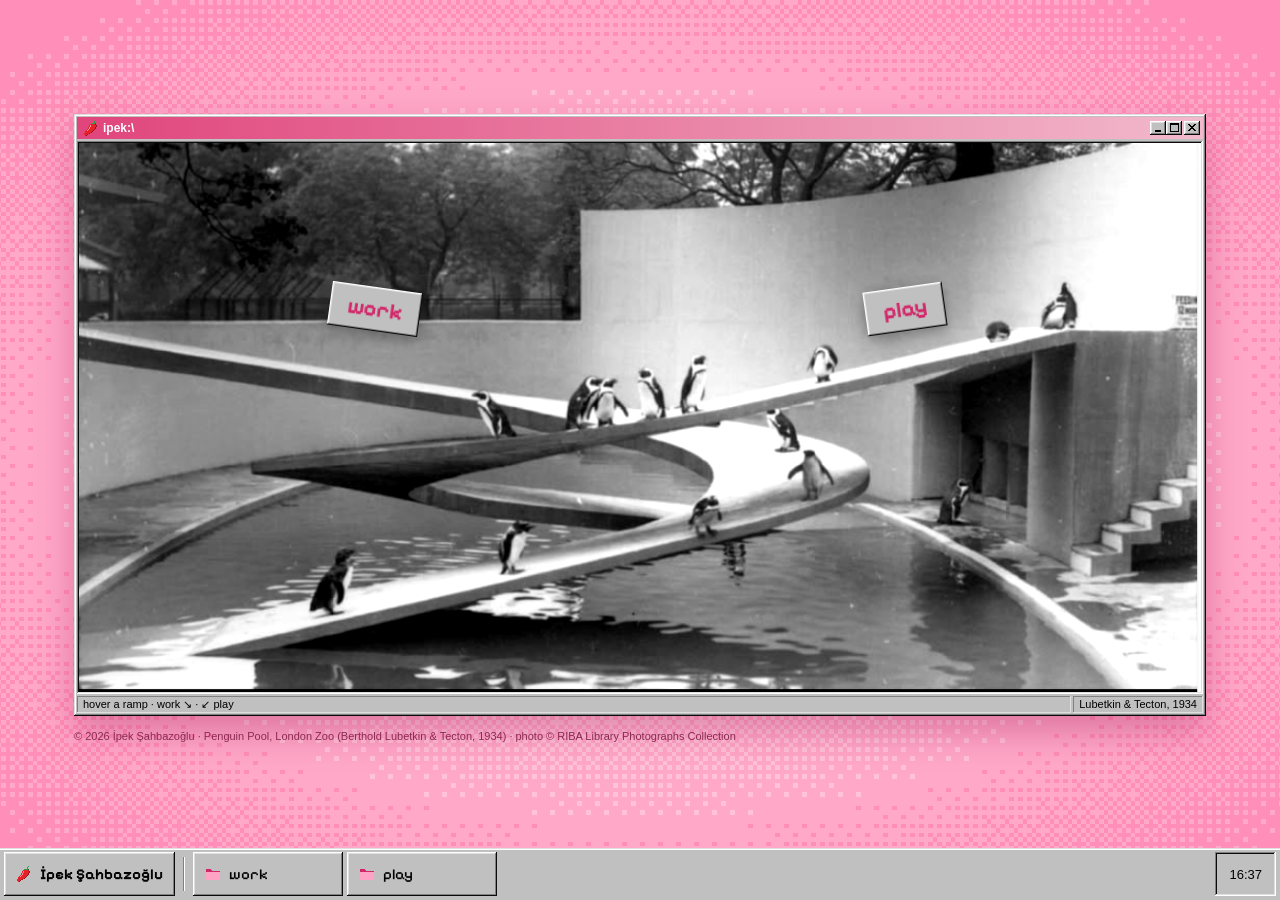
<file: index.html>
<!doctype html>
<html lang="en">
<head>
<meta charset="utf-8">
<meta name="viewport" content="width=device-width, initial-scale=1">
<title>ipek:\</title>
<meta name="description" content="İpek's corner of the internet.">
<link rel="preconnect" href="https://fonts.googleapis.com">
<link rel="preconnect" href="https://fonts.gstatic.com" crossorigin>
<link href="https://fonts.googleapis.com/css2?family=Pixelify+Sans:wght@500;700&display=swap" rel="stylesheet">
<link rel="icon" href="assets/favicon.svg" type="image/svg+xml">
<link rel="stylesheet" href="style.css">
<script src="clock.js" defer></script>
</head>
<body class="home">
<div class="desk">
  <main class="main">
    <div class="win98">
      <div class="title98">
        <h1 class="wintitle" aria-label="İpek Şahbazoğlu"><svg width="16" height="16" viewBox="0 0 16 16" shape-rendering="crispEdges" aria-hidden="true"><path d="M7 4h6v1H7zM6 5h8v2H6zM5 7h8v2H5zM4 9h8v1H4zM3 10h8v1H3zM2 11h8v1H2zM2 12h7v1H2zM1 13h6v1H1zM1 14h4v1H1zM2 15h2v1H2z" fill="#e8202a"/><path d="M12 4h1v1h-1zM13 5h1v2h-1zM12 7h1v2h-1zM11 9h1v1h-1zM10 10h1v1h-1zM9 11h1v1H9zM8 12h1v1H8zM6 13h1v1H6zM4 14h1v1H4zM3 15h1v1H3z" fill="#9b111e"/><path d="M7 5h1v2H7zM6 7h1v2H6zM5 9h1v1H5zM4 10h1v1H4z" fill="#ff9a9a"/><path d="M8 3h5v1H8zM11 1h1v2h-1zM12 0h1v1h-1z" fill="#2f9e44"/><path d="M12 3h1v1h-1z" fill="#1e6b2e"/></svg>ipek:\</h1>
        <div class="ctrls" aria-hidden="true">
          <span class="btn98 raised"><svg width="6" height="8" viewBox="0 0 6 8" shape-rendering="crispEdges"><rect x="0" y="6" width="6" height="2" fill="#000000"/></svg></span>
          <span class="btn98 raised"><svg width="9" height="9" viewBox="0 0 9 9" shape-rendering="crispEdges"><rect x="0.5" y="0.5" width="8" height="8" fill="none" stroke="#000000"/><rect x="0" y="0" width="9" height="2" fill="#000000"/></svg></span>
          <span class="btn98 raised close"><svg width="8" height="7" viewBox="0 0 8 7" shape-rendering="crispEdges"><path d="M0 0h2v1h1v1h2v-1h1v-1h2v1h-1v1h-1v1h-1v1h1v1h1v1h1v1h-2v-1h-1v-1h-2v1h-1v1h-2v-1h1v-1h1v-1h1v-1h-1v-1h-1v-1h-1z" fill="#000000"/></svg></span>
        </div>
      </div>
      <div class="sunken photo">
        <div class="scene">
          <img src="assets/penguin-pool.png" width="1180" height="678" alt="Lubetkin's Penguin Pool at London Zoo: two concrete ramps spiral down into the water, penguins standing along them">
          <svg viewBox="0 100 1180 578" preserveAspectRatio="none" aria-hidden="true">
            <defs>
              <filter id="softGlow" x="-15%" y="-40%" width="130%" height="200%"><feGaussianBlur stdDeviation="14"/></filter>
            </defs>
            <a class="rampg rampg-work" href="work.html" tabindex="-1">
              <polygon class="neon reflect" points="0,297 200,319 400,349 500,365 560,377 640,391 720,396 790,405 828,428 834,452 818,472 700,512 500,560 300,605 140,642 118,630 250,580 450,536 660,497 760,470 790,452 780,432 740,418 680,410 620,405 560,397 480,391 400,377 200,343 0,326" transform="translate(0 36)" filter="url(#softGlow)"/>
              <polygon class="neon halo" points="0,297 200,319 400,349 500,365 560,377 640,391 720,396 790,405 828,428 834,452 818,472 700,512 500,560 300,605 140,642 118,630 250,580 450,536 660,497 760,470 790,452 780,432 740,418 680,410 620,405 560,397 480,391 400,377 200,343 0,326" transform="translate(0 10)" filter="url(#softGlow)"/>
              <polygon class="hit" points="0,297 200,319 400,349 500,365 560,377 640,391 720,396 790,405 828,428 834,452 818,472 700,512 500,560 300,605 140,642 118,630 250,580 450,536 660,497 760,470 790,452 780,432 740,418 680,410 620,405 560,397 480,391 400,377 200,343 0,326"/>
            </a>
            <a class="rampg rampg-play" href="play.html" tabindex="-1">
              <polygon class="neon reflect" points="1045,299 900,318 780,344 700,362 600,384 520,396 440,404 300,421 185,437 178,444 200,452 300,452 440,440 560,420 660,397 780,358 900,334 1045,314" transform="translate(0 36)" filter="url(#softGlow)"/>
              <polygon class="neon halo" points="1045,299 900,318 780,344 700,362 600,384 520,396 440,404 300,421 185,437 178,444 200,452 300,452 440,440 560,420 660,397 780,358 900,334 1045,314" transform="translate(0 10)" filter="url(#softGlow)"/>
              <polygon class="hit" points="1045,299 900,318 780,344 700,362 600,384 520,396 440,404 300,421 185,437 178,444 200,452 300,452 440,440 560,420 660,397 780,358 900,334 1045,314"/>
            </a>
          </svg>
          <a class="tag tag-work raised" href="work.html">work</a>
          <a class="tag tag-play raised" href="play.html">play</a>
        </div>
      </div>
      <nav class="mob-nav m-only" aria-label="Pages">
        <a class="mob-btn raised" href="work.html"><svg width="24" height="24" viewBox="0 0 16 16" shape-rendering="crispEdges" aria-hidden="true"><path d="M1 3h5l1 2h8v9H1z" fill="#ffa3c4"/><path d="M1 3h5l1 2h8v1H1z" fill="#d1286a"/></svg>work</a>
        <a class="mob-btn raised" href="play.html"><svg width="24" height="24" viewBox="0 0 16 16" shape-rendering="crispEdges" aria-hidden="true"><path d="M1 3h5l1 2h8v9H1z" fill="#ffa3c4"/><path d="M1 3h5l1 2h8v1H1z" fill="#d1286a"/></svg>play</a>
      </nav>
      <div class="statusbar">
        <span class="field98 grow"><span class="d-only">hover a ramp · work ↘ · ↙ play</span><span class="m-only">tap a button or a ramp</span></span>
        <span class="field98"><span class="d-only">Lubetkin &amp; Tecton, 1934</span><span class="m-only">Lubetkin, 1934</span></span>
      </div>
    </div>

    <p class="credit">© 2026 İpek Şahbazoğlu · Penguin Pool, London Zoo (Berthold Lubetkin &amp; Tecton, 1934) · photo © RIBA Library Photographs Collection</p>
  </main>

  <nav class="taskbar" aria-label="Site">
    <a class="tb tb-home raised" href="index.html"><svg width="16" height="16" viewBox="0 0 16 16" shape-rendering="crispEdges" aria-hidden="true"><path d="M7 4h6v1H7zM6 5h8v2H6zM5 7h8v2H5zM4 9h8v1H4zM3 10h8v1H3zM2 11h8v1H2zM2 12h7v1H2zM1 13h6v1H1zM1 14h4v1H1zM2 15h2v1H2z" fill="#e8202a"/><path d="M12 4h1v1h-1zM13 5h1v2h-1zM12 7h1v2h-1zM11 9h1v1h-1zM10 10h1v1h-1zM9 11h1v1H9zM8 12h1v1H8zM6 13h1v1H6zM4 14h1v1H4zM3 15h1v1H3z" fill="#9b111e"/><path d="M7 5h1v2H7zM6 7h1v2H6zM5 9h1v1H5zM4 10h1v1H4z" fill="#ff9a9a"/><path d="M8 3h5v1H8zM11 1h1v2h-1zM12 0h1v1h-1z" fill="#2f9e44"/><path d="M12 3h1v1h-1z" fill="#1e6b2e"/></svg><span class="tb-label">İpek Şahbazoğlu</span></a>
    <span class="groove" aria-hidden="true"></span>
    <a class="tb tb-folder raised" href="work.html"><svg width="16" height="16" viewBox="0 0 16 16" shape-rendering="crispEdges" aria-hidden="true"><path d="M1 3h5l1 2h8v9H1z" fill="#ffa3c4"/><path d="M1 3h5l1 2h8v1H1z" fill="#d1286a"/></svg>work</a>
    <a class="tb tb-folder raised" href="play.html"><svg width="16" height="16" viewBox="0 0 16 16" shape-rendering="crispEdges" aria-hidden="true"><path d="M1 3h5l1 2h8v9H1z" fill="#ffa3c4"/><path d="M1 3h5l1 2h8v1H1z" fill="#d1286a"/></svg>play</a>
    <span class="clock clock-time sunken"><time id="clock">--:--</time></span>
  </nav>
</div>
</body>
</html>
</file>
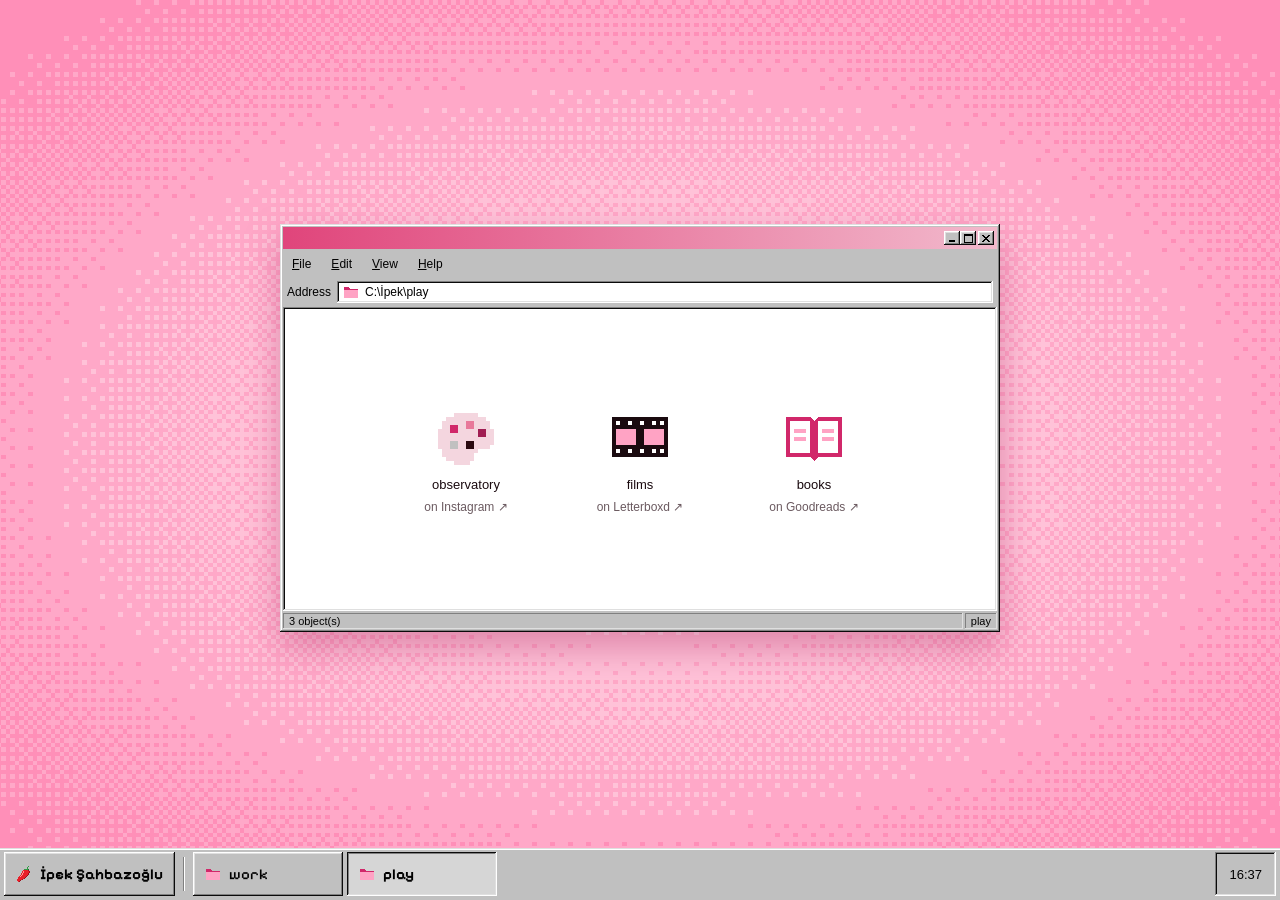
<file: play.html>
<!doctype html>
<html lang="en">
<head>
<meta charset="utf-8">
<meta name="viewport" content="width=device-width, initial-scale=1">
<title>ipek:\play</title>
<meta name="description" content="İpek Şahbazoğlu: photos, films and books.">
<link rel="preconnect" href="https://fonts.googleapis.com">
<link rel="preconnect" href="https://fonts.gstatic.com" crossorigin>
<link href="https://fonts.googleapis.com/css2?family=Pixelify+Sans:wght@500;700&display=swap" rel="stylesheet">
<link rel="icon" href="assets/favicon.svg" type="image/svg+xml">
<link rel="stylesheet" href="style.css">
<script src="clock.js" defer></script>
<script src="menus.js" defer></script>
</head>
<body class="play">
<div class="desk">
  <main class="main">
    <div class="win98 explorer">
      <div class="title98">
        <span class="wintitle m-only"><svg width="16" height="16" viewBox="0 0 16 16" shape-rendering="crispEdges" aria-hidden="true"><path d="M7 4h6v1H7zM6 5h8v2H6zM5 7h8v2H5zM4 9h8v1H4zM3 10h8v1H3zM2 11h8v1H2zM2 12h7v1H2zM1 13h6v1H1zM1 14h4v1H1zM2 15h2v1H2z" fill="#e8202a"/><path d="M12 4h1v1h-1zM13 5h1v2h-1zM12 7h1v2h-1zM11 9h1v1h-1zM10 10h1v1h-1zM9 11h1v1H9zM8 12h1v1H8zM6 13h1v1H6zM4 14h1v1H4zM3 15h1v1H3z" fill="#9b111e"/><path d="M7 5h1v2H7zM6 7h1v2H6zM5 9h1v1H5zM4 10h1v1H4z" fill="#ff9a9a"/><path d="M8 3h5v1H8zM11 1h1v2h-1zM12 0h1v1h-1z" fill="#2f9e44"/><path d="M12 3h1v1h-1z" fill="#1e6b2e"/></svg>play</span>
        <div class="ctrls">
          <span class="btn98 raised" aria-hidden="true"><svg width="6" height="8" viewBox="0 0 6 8" shape-rendering="crispEdges"><rect x="0" y="6" width="6" height="2" fill="#000000"/></svg></span>
          <span class="btn98 raised" aria-hidden="true"><svg width="9" height="9" viewBox="0 0 9 9" shape-rendering="crispEdges"><rect x="0.5" y="0.5" width="8" height="8" fill="none" stroke="#000000"/><rect x="0" y="0" width="9" height="2" fill="#000000"/></svg></span>
          <a class="btn98 raised close" href="index.html" aria-label="Close"><svg width="8" height="7" viewBox="0 0 8 7" shape-rendering="crispEdges" aria-hidden="true"><path d="M0 0h2v1h1v1h2v-1h1v-1h2v1h-1v1h-1v1h-1v1h1v1h1v1h1v1h-2v-1h-1v-1h-2v1h-1v1h-2v-1h1v-1h1v-1h1v-1h-1v-1h-1v-1h-1z" fill="#000000"/></svg></a>
        </div>
      </div>

      <nav class="menu98" aria-label="Menu">
        <div class="mwrap">
          <button class="mbtn" type="button" aria-haspopup="true" aria-expanded="false">File</button>
          <div class="drop" role="menu" hidden>
            <a class="item" role="menuitem" href="https://www.instagram.com/balfasulye/" target="_blank" rel="noopener">Observatory (Instagram) ↗</a>
            <a class="item" role="menuitem" href="https://letterboxd.com/ipeksahbazoglu/" target="_blank" rel="noopener">Films (Letterboxd) ↗</a>
            <a class="item" role="menuitem" href="https://www.goodreads.com/user/show/17812474-ipek" target="_blank" rel="noopener">Books (Goodreads) ↗</a>
            <div class="sep" role="separator"></div>
            <a class="item" role="menuitem" href="index.html">Close</a>
          </div>
        </div>
        <div class="mwrap">
          <button class="mbtn" type="button" aria-haspopup="true" aria-expanded="false">Edit</button>
          <div class="drop" role="menu" hidden>
            <button class="item" role="menuitem" type="button" data-copy="ipeksahbazoglu@gmail.com" data-label="Email address">Copy email address</button>
          </div>
        </div>
        <div class="mwrap">
          <button class="mbtn" type="button" aria-haspopup="true" aria-expanded="false">View</button>
          <div class="drop" role="menu" hidden>
            <button class="item" role="menuitemradio" type="button" data-view="icons" aria-checked="true">Large Icons</button>
            <button class="item" role="menuitemradio" type="button" data-view="list" aria-checked="false">List</button>
            <div class="sep" role="separator"></div>
            <a class="item" role="menuitem" href="work.html">Work window</a>
          </div>
        </div>
        <div class="mwrap">
          <button class="mbtn" type="button" aria-haspopup="true" aria-expanded="false">Help</button>
          <div class="drop" role="menu" hidden>
            <button class="item" role="menuitem" type="button" data-about>About this site</button>
          </div>
        </div>
      </nav>

      <div class="address">
        <span>Address</span>
        <span class="sunken"><svg width="16" height="16" viewBox="0 0 16 16" shape-rendering="crispEdges" aria-hidden="true"><path d="M1 3h5l1 2h8v9H1z" fill="#ffa3c4"/><path d="M1 3h5l1 2h8v1H1z" fill="#d1286a"/></svg>C:\İpek\play</span>
      </div>

      <div class="sunken fill">
        <nav class="pane" aria-label="Play" data-pane>
          <a class="big" href="https://www.instagram.com/balfasulye/" target="_blank" rel="noopener"><svg width="64" height="64" viewBox="0 0 16 16" shape-rendering="crispEdges" aria-hidden="true"><path d="M5 2h6v1h2v1h1v2h1v4h-1v1h-3v1h-1v2h-1v1H5v-1H3v-1H2v-2H1V6h1V4h1V3h2z" fill="#f4d6df"/><path d="M4 5h2v2H4z" fill="#d1286a"/><path d="M8 4h2v2H8z" fill="#e8789a"/><path d="M11 6h2v2h-2z" fill="#a01d52"/><path d="M4 9h2v2H4z" fill="#c0c0c0"/><path d="M8 9h2v2H8z" fill="#2a0a10"/></svg><span class="lbl">observatory</span><span class="on">on Instagram ↗</span></a>
          <a class="big" href="https://letterboxd.com/ipeksahbazoglu/" target="_blank" rel="noopener"><svg width="64" height="64" viewBox="0 0 16 16" shape-rendering="crispEdges" aria-hidden="true"><path d="M1 3h14v10H1z" fill="#1a0a0f"/><path d="M2 4h1v1H2zM5 4h1v1H5zM8 4h1v1H8zM11 4h1v1h-1zM13 4h1v1h-1zM2 11h1v1H2zM5 11h1v1H5zM8 11h1v1H8zM11 11h1v1h-1zM13 11h1v1h-1z" fill="#ffffff"/><path d="M2 6h5v4H2zM9 6h5v4H9z" fill="#ffa3c4"/></svg><span class="lbl">films</span><span class="on">on Letterboxd ↗</span></a>
          <a class="big" href="https://www.goodreads.com/user/show/17812474-ipek" target="_blank" rel="noopener"><svg width="64" height="64" viewBox="0 0 16 16" shape-rendering="crispEdges" aria-hidden="true"><path d="M1 3h6l1 1 1-1h6v10H9l-1 1-1-1H1z" fill="#d1286a"/><path d="M2 4h5v8H2zM9 4h5v8H9z" fill="#ffffff"/><path d="M3 6h3v1H3zM3 8h3v1H3zM10 6h3v1h-3zM10 8h3v1h-3z" fill="#ffa3c4"/></svg><span class="lbl">books</span><span class="on">on Goodreads ↗</span></a>
        </nav>
      </div>

      <div class="statusbar">
        <span class="field98 grow" data-status aria-live="polite">3 object(s)</span>
        <span class="field98">play</span>
      </div>
    </div>
  </main>

  <nav class="taskbar" aria-label="Site">
    <a class="tb tb-home raised" href="index.html"><svg width="16" height="16" viewBox="0 0 16 16" shape-rendering="crispEdges" aria-hidden="true"><path d="M7 4h6v1H7zM6 5h8v2H6zM5 7h8v2H5zM4 9h8v1H4zM3 10h8v1H3zM2 11h8v1H2zM2 12h7v1H2zM1 13h6v1H1zM1 14h4v1H1zM2 15h2v1H2z" fill="#e8202a"/><path d="M12 4h1v1h-1zM13 5h1v2h-1zM12 7h1v2h-1zM11 9h1v1h-1zM10 10h1v1h-1zM9 11h1v1H9zM8 12h1v1H8zM6 13h1v1H6zM4 14h1v1H4zM3 15h1v1H3z" fill="#9b111e"/><path d="M7 5h1v2H7zM6 7h1v2H6zM5 9h1v1H5zM4 10h1v1H4z" fill="#ff9a9a"/><path d="M8 3h5v1H8zM11 1h1v2h-1zM12 0h1v1h-1z" fill="#2f9e44"/><path d="M12 3h1v1h-1z" fill="#1e6b2e"/></svg><span class="tb-label">İpek Şahbazoğlu</span></a>
    <span class="groove" aria-hidden="true"></span>
    <a class="tb tb-folder raised" href="work.html"><svg width="16" height="16" viewBox="0 0 16 16" shape-rendering="crispEdges" aria-hidden="true"><path d="M1 3h5l1 2h8v9H1z" fill="#ffa3c4"/><path d="M1 3h5l1 2h8v1H1z" fill="#d1286a"/></svg>work</a>
    <a class="tb tb-folder raised" href="play.html" aria-current="page"><svg width="16" height="16" viewBox="0 0 16 16" shape-rendering="crispEdges" aria-hidden="true"><path d="M1 3h5l1 2h8v9H1z" fill="#ffa3c4"/><path d="M1 3h5l1 2h8v1H1z" fill="#d1286a"/></svg>play</a>
    <span class="clock clock-time sunken"><time id="clock">--:--</time></span>
  </nav>
</div>
</body>
</html>
</file>
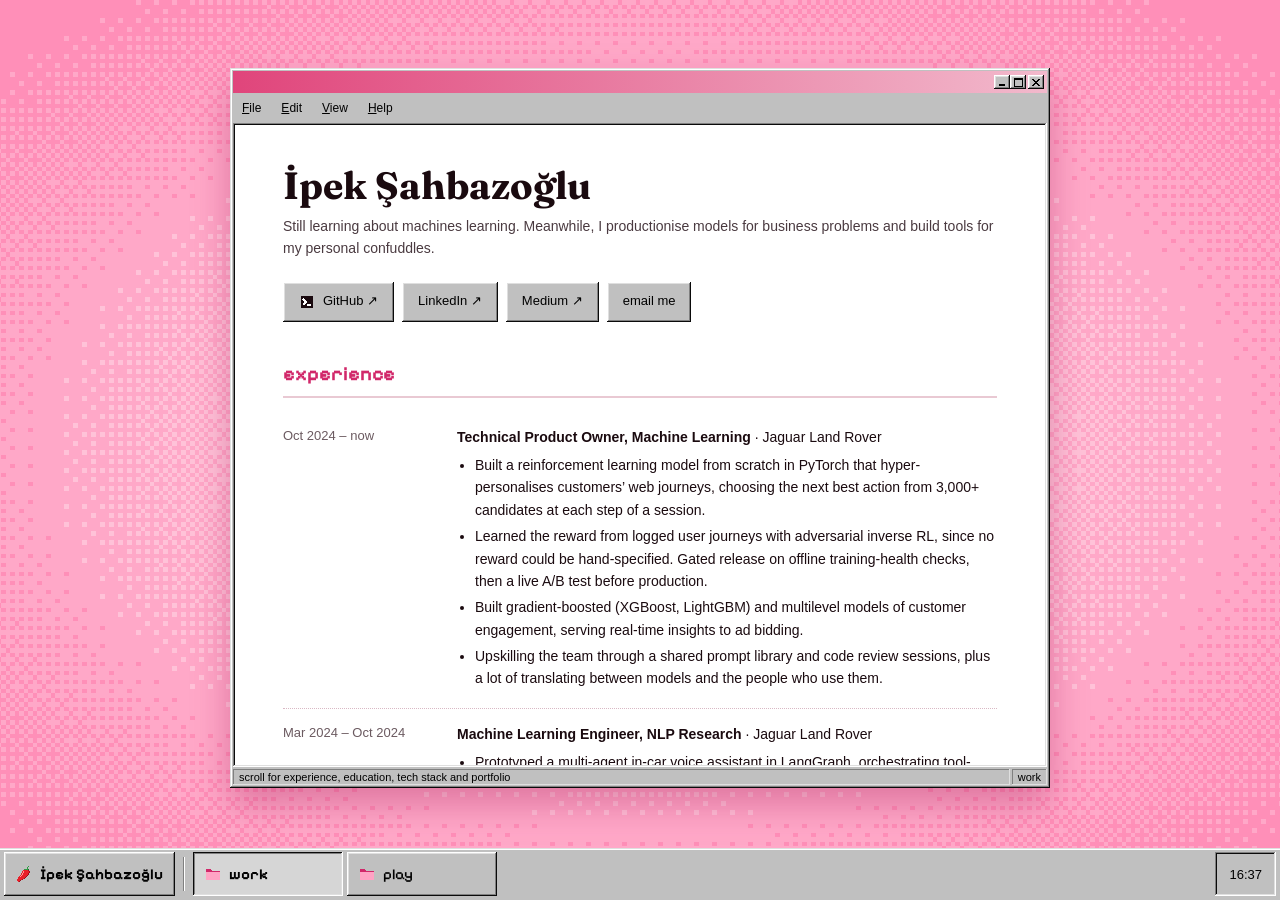
<file: work.html>
<!doctype html>
<html lang="en">
<head>
<meta charset="utf-8">
<meta name="viewport" content="width=device-width, initial-scale=1">
<title>ipek:\work</title>
<meta name="description" content="İpek Şahbazoğlu: machine learning, experience, education and portfolio.">
<link rel="preconnect" href="https://fonts.googleapis.com">
<link rel="preconnect" href="https://fonts.gstatic.com" crossorigin>
<link href="https://fonts.googleapis.com/css2?family=Pixelify+Sans:wght@500;700&family=Fraunces:opsz,wght@9..144,700&display=swap" rel="stylesheet">
<link rel="icon" href="assets/favicon.svg" type="image/svg+xml">
<link rel="stylesheet" href="style.css">
<script src="clock.js" defer></script>
<script src="menus.js" defer></script>
</head>
<body class="work">
<div class="desk">
  <main class="main">
    <div class="win98 page">
      <div class="title98">
        <span class="wintitle m-only"><svg width="16" height="16" viewBox="0 0 16 16" shape-rendering="crispEdges" aria-hidden="true"><path d="M7 4h6v1H7zM6 5h8v2H6zM5 7h8v2H5zM4 9h8v1H4zM3 10h8v1H3zM2 11h8v1H2zM2 12h7v1H2zM1 13h6v1H1zM1 14h4v1H1zM2 15h2v1H2z" fill="#e8202a"/><path d="M12 4h1v1h-1zM13 5h1v2h-1zM12 7h1v2h-1zM11 9h1v1h-1zM10 10h1v1h-1zM9 11h1v1H9zM8 12h1v1H8zM6 13h1v1H6zM4 14h1v1H4zM3 15h1v1H3z" fill="#9b111e"/><path d="M7 5h1v2H7zM6 7h1v2H6zM5 9h1v1H5zM4 10h1v1H4z" fill="#ff9a9a"/><path d="M8 3h5v1H8zM11 1h1v2h-1zM12 0h1v1h-1z" fill="#2f9e44"/><path d="M12 3h1v1h-1z" fill="#1e6b2e"/></svg>work</span>
        <div class="ctrls">
          <span class="btn98 raised" aria-hidden="true"><svg width="6" height="8" viewBox="0 0 6 8" shape-rendering="crispEdges"><rect x="0" y="6" width="6" height="2" fill="#000000"/></svg></span>
          <span class="btn98 raised" aria-hidden="true"><svg width="9" height="9" viewBox="0 0 9 9" shape-rendering="crispEdges"><rect x="0.5" y="0.5" width="8" height="8" fill="none" stroke="#000000"/><rect x="0" y="0" width="9" height="2" fill="#000000"/></svg></span>
          <a class="btn98 raised close" href="index.html" aria-label="Close"><svg width="8" height="7" viewBox="0 0 8 7" shape-rendering="crispEdges" aria-hidden="true"><path d="M0 0h2v1h1v1h2v-1h1v-1h2v1h-1v1h-1v1h-1v1h1v1h1v1h1v1h-2v-1h-1v-1h-2v1h-1v1h-2v-1h1v-1h1v-1h1v-1h-1v-1h-1v-1h-1z" fill="#000000"/></svg></a>
        </div>
      </div>

      <nav class="menu98" aria-label="Menu">
        <div class="mwrap">
          <button class="mbtn" type="button" aria-haspopup="true" aria-expanded="false">File</button>
          <div class="drop" role="menu" hidden>
            <a class="item" role="menuitem" href="https://github.com/ipeksahbazoglu" target="_blank" rel="noopener">Open GitHub ↗</a>
            <a class="item" role="menuitem" href="mailto:ipeksahbazoglu@gmail.com">Email me…</a>
            <div class="sep" role="separator"></div>
            <a class="item" role="menuitem" href="index.html">Close</a>
          </div>
        </div>
        <div class="mwrap">
          <button class="mbtn" type="button" aria-haspopup="true" aria-expanded="false">Edit</button>
          <div class="drop" role="menu" hidden>
            <button class="item" role="menuitem" type="button" data-copy="ipeksahbazoglu@gmail.com" data-label="Email address">Copy email address</button>
            <button class="item" role="menuitem" type="button" data-copy="https://www.linkedin.com/in/ipeksahbazoglu/" data-label="LinkedIn link">Copy LinkedIn link</button>
          </div>
        </div>
        <div class="mwrap">
          <button class="mbtn" type="button" aria-haspopup="true" aria-expanded="false">View</button>
          <div class="drop" role="menu" hidden>
            <a class="item" role="menuitem" href="#experience" data-scroll="#experience">Experience</a>
            <a class="item" role="menuitem" href="#education" data-scroll="#education">Education</a>
            <a class="item" role="menuitem" href="#stack" data-scroll="#stack">Tech stack</a>
            <a class="item" role="menuitem" href="#portfolio" data-scroll="#portfolio">Portfolio</a>
            <div class="sep" role="separator"></div>
            <a class="item" role="menuitem" href="play.html">Play window</a>
          </div>
        </div>
        <div class="mwrap">
          <button class="mbtn" type="button" aria-haspopup="true" aria-expanded="false">Help</button>
          <div class="drop" role="menu" hidden>
            <button class="item" role="menuitem" type="button" data-about>About this site</button>
          </div>
        </div>
      </nav>

      <div class="sunken fill">
        <div class="doc" tabindex="0" aria-label="CV">
          <div class="doc-inner">
            <h1>İpek Şahbazoğlu</h1>
            <p class="summary">Still learning about machines learning. Meanwhile, I productionise models for business problems and build tools for my personal confuddles.</p>
            <div class="links">
              <a class="btn raised" href="https://github.com/ipeksahbazoglu" target="_blank" rel="noopener"><svg width="16" height="16" viewBox="0 0 16 16" shape-rendering="crispEdges" aria-hidden="true"><path d="M2 2h12v12H2z" fill="#1a0a0f"/><path d="M4 5l3 3-3 3M8 11h4" fill="none" stroke="#ffffff" stroke-width="1.5"/></svg>GitHub ↗</a>
              <a class="btn raised" href="https://www.linkedin.com/in/ipeksahbazoglu/" target="_blank" rel="noopener">LinkedIn ↗</a>
              <a class="btn raised" href="https://medium.com/@ipeksahbazoglu" target="_blank" rel="noopener">Medium ↗</a>
              <a class="btn raised" href="mailto:ipeksahbazoglu@gmail.com">email me</a>
            </div>

            <h2 id="experience">experience</h2>
            <div class="role">
              <span class="when">Oct 2024 – now</span>
              <div><b>Technical Product Owner, Machine Learning</b> · Jaguar Land Rover<ul><li>Built a reinforcement learning model from scratch in PyTorch that hyper-personalises customers’ web journeys, choosing the next best action from 3,000+ candidates at each step of a session.</li><li>Learned the reward from logged user journeys with adversarial inverse RL, since no reward could be hand-specified. Gated release on offline training-health checks, then a live A/B test before production.</li><li>Built gradient-boosted (XGBoost, LightGBM) and multilevel models of customer engagement, serving real-time insights to ad bidding.</li><li>Upskilling the team through a shared prompt library and code review sessions, plus a lot of translating between models and the people who use them.</li></ul></div>
            </div>
            <div class="role">
              <span class="when">Mar 2024 – Oct 2024</span>
              <div><b>Machine Learning Engineer, NLP Research</b> · Jaguar Land Rover<ul><li>Prototyped a multi-agent in-car voice assistant in LangGraph, orchestrating tool-calling agents and comparing OpenAI, Google and Anthropic models.</li><li>Built a RAG proof of concept that embeds unstructured documents into Chroma, with retrieval through LangChain, and designed a framework for benchmarking bias in LLM outputs.</li></ul></div>
            </div>
            <div class="role">
              <span class="when">Sep 2023 – Mar 2024</span>
              <div><b>Data Scientist, Commercial Digital Experience</b> · Jaguar Land Rover<ul><li>Built BigQuery ingestion and validation for Google Analytics, finance and marketing data, scheduled as Airflow DAGs on Cloud Composer.</li><li>Shipped a time-series forecasting model for marketing KPIs, with feature generation and batch predictions automated in the same DAGs.</li></ul></div>
            </div>
            <div class="role">
              <span class="when">Nov 2022 – Dec 2022</span>
              <div><b>Machine Learning Engineer Intern</b> · Vela Partners<ul><li>Trained and evaluated knowledge graph embedding models for link prediction between start-ups and investors.</li><li>Wrote an ETL pipeline that scraped semi-structured web data and merged it into the graph.</li></ul></div>
            </div>
            <div class="role">
              <span class="when">Jun 2022 – Oct 2022</span>
              <div><b>Business Analyst Intern</b> · Amazon Logistics<ul><li>Forecast shipment damage across Europe with a Prophet model that handles seasonality, holidays and trend changepoints. It beat the existing linear-regression forecast by ~80% in backtesting.</li><li>Built the ETL that consolidated several data lakes into a single source for forecasting and reporting.</li></ul></div>
            </div>

            <h2 id="education">education</h2>
            <div class="role">
              <span class="when">2019 – 2023</span>
              <div><b>MEng Engineering Science</b> · University of Oxford (Magdalen College)<br><span>Thesis on how well graph neural networks hold up against adversarial attacks. Awarded the Claymond’s Dole Exhibition.</span></div>
            </div>

            <h2 id="stack">tech stack</h2>
            <div class="role">
              <span class="when">Languages</span>
              <div>Python, Java, SQL</div>
            </div>
            <div class="role">
              <span class="when">ML</span>
              <div>PyTorch, scikit-learn, XGBoost, LightGBM, Prophet, pandas, NumPy</div>
            </div>
            <div class="role">
              <span class="when">LLMs &amp; agents</span>
              <div>Anthropic, OpenAI and Gemini APIs (tool use, structured outputs), MCP, LangGraph, LangChain, Chroma</div>
            </div>
            <div class="role">
              <span class="when">Cloud</span>
              <div>GCP (BigQuery, Vertex AI, Cloud Composer/Airflow), AWS (S3, Lambda)</div>
            </div>
            <div class="role">
              <span class="when">Engineering</span>
              <div>Git, CI/CD, Docker, pytest, Streamlit, Claude Code</div>
            </div>

            <h2 id="portfolio">portfolio</h2>
            <div class="role">
              <span class="when">python · llm agents · mcp</span>
              <div><b>Cryptic Crossword Agent</b> · <a class="repo" href="https://github.com/ipeksahbazoglu/cryptic-crossword-agent" target="_blank" rel="noopener">repo ↗</a><br><span>A cryptic crossword solver that tries plain code first and only calls an LLM agent (with tools) when it gets stuck. No answer counts as solved until code has checked how the clue breaks down.</span></div>
            </div>
            <p class="more"><a class="btn raised" href="https://github.com/ipeksahbazoglu" target="_blank" rel="noopener"><svg width="16" height="16" viewBox="0 0 16 16" shape-rendering="crispEdges" aria-hidden="true"><path d="M2 2h12v12H2z" fill="#1a0a0f"/><path d="M4 5l3 3-3 3M8 11h4" fill="none" stroke="#ffffff" stroke-width="1.5"/></svg>see everything on GitHub ↗</a></p>
          </div>
        </div>
      </div>

      <div class="statusbar">
        <span class="field98 grow" data-status aria-live="polite">scroll for experience, education, tech stack and portfolio</span>
        <span class="field98">work</span>
      </div>
    </div>
  </main>

  <nav class="taskbar" aria-label="Site">
    <a class="tb tb-home raised" href="index.html"><svg width="16" height="16" viewBox="0 0 16 16" shape-rendering="crispEdges" aria-hidden="true"><path d="M7 4h6v1H7zM6 5h8v2H6zM5 7h8v2H5zM4 9h8v1H4zM3 10h8v1H3zM2 11h8v1H2zM2 12h7v1H2zM1 13h6v1H1zM1 14h4v1H1zM2 15h2v1H2z" fill="#e8202a"/><path d="M12 4h1v1h-1zM13 5h1v2h-1zM12 7h1v2h-1zM11 9h1v1h-1zM10 10h1v1h-1zM9 11h1v1H9zM8 12h1v1H8zM6 13h1v1H6zM4 14h1v1H4zM3 15h1v1H3z" fill="#9b111e"/><path d="M7 5h1v2H7zM6 7h1v2H6zM5 9h1v1H5zM4 10h1v1H4z" fill="#ff9a9a"/><path d="M8 3h5v1H8zM11 1h1v2h-1zM12 0h1v1h-1z" fill="#2f9e44"/><path d="M12 3h1v1h-1z" fill="#1e6b2e"/></svg><span class="tb-label">İpek Şahbazoğlu</span></a>
    <span class="groove" aria-hidden="true"></span>
    <a class="tb tb-folder raised" href="work.html" aria-current="page"><svg width="16" height="16" viewBox="0 0 16 16" shape-rendering="crispEdges" aria-hidden="true"><path d="M1 3h5l1 2h8v9H1z" fill="#ffa3c4"/><path d="M1 3h5l1 2h8v1H1z" fill="#d1286a"/></svg>work</a>
    <a class="tb tb-folder raised" href="play.html"><svg width="16" height="16" viewBox="0 0 16 16" shape-rendering="crispEdges" aria-hidden="true"><path d="M1 3h5l1 2h8v9H1z" fill="#ffa3c4"/><path d="M1 3h5l1 2h8v1H1z" fill="#d1286a"/></svg>play</a>
    <span class="clock clock-time sunken"><time id="clock">--:--</time></span>
  </nav>
</div>
</body>
</html>
</file>
<file: style.css>
/* İpek's corner of the internet: shared styles */

/* ---------- base ---------- */
*,*::before,*::after{box-sizing:border-box}
html,body{margin:0}
body{background:#ff8fb8}
a{color:#a01d52}
a:hover{color:#6b1036}
:focus-visible{outline:2px dotted #6b1036;outline-offset:2px}

/* ---------- desktop ---------- */
.desk{position:relative;min-height:100vh;min-height:100dvh;display:flex;flex-direction:column;background:#ff8fb8 url(assets/bg-dither.png) center / cover no-repeat;image-rendering:pixelated;font-family:'Pixelify Sans',sans-serif;color:#6b1036}
.main{flex:1;width:100%;margin:0 auto;padding:36px 24px 28px;display:flex;flex-direction:column;justify-content:center;gap:14px}
svg{image-rendering:pixelated}

/* ---------- bevels ---------- */
.raised{background:#c0c0c0;box-shadow:inset -1px -1px #0a0a0a,inset 1px 1px #ffffff,inset -2px -2px #808080,inset 2px 2px #dfdfdf}
.sunken{box-shadow:inset -1px -1px #ffffff,inset 1px 1px #808080,inset -2px -2px #dfdfdf,inset 2px 2px #0a0a0a}
.pressed{box-shadow:inset -1px -1px #ffffff,inset 1px 1px #0a0a0a,inset -2px -2px #dfdfdf,inset 2px 2px #808080}

/* ---------- windows ---------- */
.win98{background:#c0c0c0;padding:3px;font-family:Tahoma,Verdana,'Segoe UI',sans-serif;box-shadow:inset -1px -1px #0a0a0a,inset 1px 1px #dfdfdf,inset -2px -2px #808080,inset 2px 2px #ffffff,0 16px 34px rgba(160,20,80,.35)}
.title98{display:flex;align-items:center;justify-content:flex-end;height:22px;padding:0 3px;background:linear-gradient(90deg,#e0457b,#f2b9cc)}
.title98 .ctrls{display:flex}
.btn98{width:16px;height:14px;display:flex;align-items:center;justify-content:center;padding:0;border:0;text-decoration:none}
.btn98.close{margin-left:2px}
.statusbar{display:flex;gap:2px;margin-top:2px}
.field98{padding:2px 6px;box-shadow:inset -1px -1px #dfdfdf,inset 1px 1px #808080;font-size:11px;color:#000000}
.field98.grow{flex:1}

/* ---------- taskbar ---------- */
.taskbar{display:flex;flex-wrap:wrap;align-items:center;gap:4px;padding:4px;background:#c0c0c0;box-shadow:inset 0 1px #dfdfdf,inset 0 2px #ffffff;font-family:'Pixelify Sans',sans-serif}
.tb{display:inline-flex;align-items:center;gap:8px;height:44px;padding:0 12px;color:#000000;text-decoration:none;font-weight:500;font-size:15px}
.tb:hover{color:#d1286a}
.tb:active{box-shadow:inset -1px -1px #ffffff,inset 1px 1px #0a0a0a,inset -2px -2px #dfdfdf,inset 2px 2px #808080}
.tb-home{font-weight:700}
.tb-folder{min-width:150px}
.tb[aria-current="page"]{background:#d6d6d6;font-weight:700;box-shadow:inset -1px -1px #ffffff,inset 1px 1px #0a0a0a,inset -2px -2px #dfdfdf,inset 2px 2px #808080}
.groove{width:2px;height:34px;margin:0 4px;box-shadow:inset 1px 0 #808080,inset -1px 0 #ffffff}
.clock{margin-left:auto;display:inline-flex;align-items:center;height:44px;padding:0 14px;font-size:14px;color:#000000}
.clock-time{font:13px Tahoma,Verdana,'Segoe UI',sans-serif;color:#000000}

/* ---------- home ---------- */
.home .main{max-width:1180px}
.wintitle{display:flex;align-items:center;gap:4px;margin:0 auto 0 3px;color:#ffffff;font:700 12px Tahoma,Verdana,'Segoe UI',sans-serif;white-space:nowrap}
.photo{margin-top:2px;padding:2px}
.scene{position:relative;width:100%;aspect-ratio:1180 / 578;overflow:hidden;background:#2a0a10}
.scene img{position:absolute;left:0;top:-17.30%;width:100%;height:117.30%;filter:grayscale(1) contrast(1.1);image-rendering:auto}
.scene svg{position:absolute;inset:0;width:100%;height:100%}
.hit{fill:transparent;stroke:none;pointer-events:all;cursor:pointer}
.neon{opacity:0;transition:opacity .5s ease;pointer-events:none;mix-blend-mode:screen}
.halo{fill:#efe6ec;stroke:#f7f2f6;stroke-width:8}
.reflect{fill:none;stroke:#eadde5;stroke-width:12}
.rampg:hover .halo,.scene:has(.tag-work:hover,.tag-work:focus-visible) .rampg-work .halo,.scene:has(.tag-play:hover,.tag-play:focus-visible) .rampg-play .halo{opacity:.50}
.rampg:hover .reflect,.scene:has(.tag-work:hover,.tag-work:focus-visible) .rampg-work .reflect,.scene:has(.tag-play:hover,.tag-play:focus-visible) .rampg-play .reflect{opacity:.24}
.tag{position:absolute;top:34.26%;display:inline-flex;align-items:center;min-height:44px;padding:0 18px;color:#d1286a;text-decoration:none;font-family:'Pixelify Sans',sans-serif;font-weight:700;font-size:clamp(17px,1.8vw,22px);white-space:nowrap;filter:drop-shadow(0 4px 8px rgba(0,0,0,.35))}
.tag:hover{color:#6b1036;box-shadow:inset -1px -1px #ffffff,inset 1px 1px #0a0a0a,inset -2px -2px #dfdfdf,inset 2px 2px #808080}
.tag-work{left:26.4%;transform:translate(-50%,-100%) rotate(8deg)}
.tag-play{left:73.6%;transform:translate(-50%,-100%) rotate(-8deg)}
.credit{margin:0;font-size:11px;color:#8a2a52;font-family:Tahoma,Verdana,'Segoe UI',sans-serif}

/* ---------- menus (menus.js) ---------- */
[hidden]{display:none !important}
.menu98{position:relative;z-index:21;display:flex;gap:2px;padding:2px 0;font-family:Tahoma,Verdana,'Segoe UI',sans-serif;font-size:12px;color:#000000}
.mwrap{position:relative}
.mbtn{font:inherit;font-size:12px;color:#000000;background:none;border:0;padding:4px 9px;min-height:26px;cursor:pointer}
.mbtn::first-letter{text-decoration:underline}
.mbtn:hover{box-shadow:inset -1px -1px #808080,inset 1px 1px #ffffff}
.mbtn[aria-expanded="true"]{box-shadow:inset 1px 1px #808080,inset -1px -1px #ffffff}
.drop{position:absolute;top:100%;left:0;min-width:210px;display:flex;flex-direction:column;background:#c0c0c0;padding:3px;box-shadow:inset -1px -1px #0a0a0a,inset 1px 1px #dfdfdf,inset -2px -2px #808080,inset 2px 2px #ffffff,2px 2px 0 rgba(0,0,0,.25);z-index:22}
.item{position:relative;display:flex;align-items:center;min-height:28px;padding:0 22px;color:#000000;text-decoration:none;font:12px Tahoma,Verdana,'Segoe UI',sans-serif;background:none;border:0;text-align:left;cursor:pointer;white-space:nowrap}
.item:hover,.item:focus-visible{background:#d1286a;color:#ffffff;outline:none}
.item[aria-checked="true"]::before{content:'•';position:absolute;left:9px}
.sep{margin:3px 2px;border-top:1px solid #808080;border-bottom:1px solid #ffffff}

/* ---------- about dialog ---------- */
.dialog{position:fixed;left:50%;top:45%;transform:translate(-50%,-50%);width:min(380px,90vw);z-index:30}
.dialog .title98{justify-content:space-between;padding-left:6px;color:#ffffff;font-size:12px;font-weight:700}
.dialog .btn98{cursor:pointer}
.dialog-body{display:flex;gap:16px;padding:18px 16px 10px;font-size:12px;color:#000000;line-height:1.6}
.dialog-body svg{flex:none}
.dialog-foot{display:flex;justify-content:center;padding:6px 0 12px}
.okbtn{min-width:90px;min-height:32px;font:12px Tahoma,Verdana,'Segoe UI',sans-serif;color:#000000;border:0;cursor:pointer}
.okbtn:active{box-shadow:inset -1px -1px #ffffff,inset 1px 1px #0a0a0a,inset -2px -2px #dfdfdf,inset 2px 2px #808080}

/* ---------- work ---------- */
.page{width:100%;max-width:820px;margin:0 auto}
.doc{position:relative;background:#ffffff;color:#1a0a0f;height:640px;overflow-y:auto;font-family:Verdana,Tahoma,sans-serif;font-size:14px;line-height:1.6}
.doc::-webkit-scrollbar{width:16px}
.doc::-webkit-scrollbar-track{background:#dfdfdf}
.doc::-webkit-scrollbar-thumb{background:#c0c0c0;box-shadow:inset -1px -1px #0a0a0a,inset 1px 1px #ffffff,inset -2px -2px #808080,inset 2px 2px #dfdfdf}
.doc:focus-visible{outline-offset:-4px}
.doc-inner{padding:40px 48px 56px}
.doc h1{margin:0;font-family:'Fraunces',serif;font-weight:700;font-size:38px;line-height:1.1;color:#1a0a0f}
.summary{margin:8px 0 22px;color:#4a3a40}
.links{display:flex;flex-wrap:wrap;gap:8px}
.doc h2{font-family:'Pixelify Sans',sans-serif;font-weight:700;font-size:20px;color:#d1286a;margin:36px 0 14px;padding-bottom:6px;border-bottom:2px solid #e9c9d3}
.role{display:grid;grid-template-columns:150px minmax(0,1fr);gap:4px 24px;padding:14px 0;border-bottom:1px dotted #d9b8c4}
.role:not(:has(+ .role)){border-bottom:none}
.role ul{margin:6px 0 0;padding-left:18px}
.role li{margin:4px 0}
.when{color:#6b5a60;font-size:13px}
.repo{color:#d1286a}
.more{margin:20px 0 0}
.btn{display:inline-flex;align-items:center;gap:8px;min-height:40px;padding:0 16px;color:#000000;text-decoration:none;font-family:Tahoma,Verdana,'Segoe UI',sans-serif;font-size:13px}
.btn:hover{color:#d1286a}
.btn:active{box-shadow:inset -1px -1px #ffffff,inset 1px 1px #0a0a0a,inset -2px -2px #dfdfdf,inset 2px 2px #808080}

/* ---------- play ---------- */
.explorer{width:100%;max-width:720px;margin:0 auto}
.address{display:flex;align-items:center;gap:6px;padding:2px 4px 4px;font-size:12px;color:#000000}
.address .sunken{flex:1;min-width:0;display:flex;align-items:center;gap:6px;padding:3px 6px;background:#ffffff}
.pane{background:#ffffff;min-height:300px;display:flex;flex-wrap:wrap;justify-content:center;align-content:center;gap:24px;padding:32px}
.big{display:flex;flex-direction:column;align-items:center;gap:8px;width:150px;padding:10px;color:#1a0a0f;text-decoration:none;font-family:Tahoma,Verdana,'Segoe UI',sans-serif;font-size:13px;text-align:center}
.big:hover,.big:focus-visible{color:#1a0a0f;outline:none}
.big:hover .lbl,.big:focus-visible .lbl{background:#d1286a;color:#ffffff;outline:1px dotted #1a0a0f}
.big .on{color:#6b5a60;font-size:12px}
.pane.view-list{flex-direction:column;flex-wrap:nowrap;align-content:stretch;justify-content:flex-start;gap:2px;padding:12px}
.view-list .big{flex-direction:row;width:auto;gap:12px;padding:6px 10px;text-align:left}
.view-list .big svg{width:32px;height:32px}

.fill{padding:2px}
.mob-nav{display:flex;gap:4px;margin-top:4px}
.mob-btn{flex:1;display:flex;align-items:center;justify-content:center;gap:10px;min-height:56px;color:#d1286a;text-decoration:none;font:700 22px 'Pixelify Sans',sans-serif}
.mob-btn:active{box-shadow:inset -1px -1px #ffffff,inset 1px 1px #0a0a0a,inset -2px -2px #dfdfdf,inset 2px 2px #808080}

/* ---------- desktop / phone switches ---------- */
@media (min-width:601px){
  .m-only{display:none !important}
}

/* ---------- phones ---------- */
@keyframes ramp-glow{0%,100%{opacity:0}20%,30%{opacity:var(--on)}50%{opacity:0}}
@media (max-width:600px){
  .d-only{display:none !important}
  .main{padding:20px 16px 20px}
  .drop{min-width:180px}

  /* taskbar */
  .taskbar{flex-wrap:nowrap}
  .groove{display:none}
  .tb{padding:0 9px;font-size:14px}
  .tb-home{flex:1;min-width:0}
  .tb-home svg,.tb-folder svg{flex:none}
  .tb-label{min-width:0;overflow:hidden;text-overflow:ellipsis;white-space:nowrap}
  .tb-folder{min-width:0}
  .clock{padding:0 10px}
  .clock-time{font-size:12px}

  /* home: 4:3 close-up of the ramps (image x 290–823, y 260–660) */
  .home .main{padding:10px}
  .scene{aspect-ratio:4 / 3}
  .scene img{left:-54.41%;top:-65%;width:221.39%;height:169.5%}
  .scene svg{left:-54.41%;top:-40%;width:221.39%;height:144.5%}
  .tag{display:none}
  .credit{font-size:10px}
  .halo{--on:.50}
  .reflect{--on:.24}
  .rampg .neon{animation:ramp-glow 6s ease-in-out infinite}
  .rampg-play .neon{animation-delay:3s}

  /* work and play: maximised window */
  .work .desk,.play .desk{height:100vh;height:100dvh}
  .work .main,.play .main{padding:0;min-height:0}
  .page,.explorer{max-width:none;flex:1;min-height:0;display:flex;flex-direction:column}
  .fill{flex:1;min-height:0;display:flex;flex-direction:column}
  .doc{flex:1;height:auto;min-height:0}
  .doc-inner{padding:20px 18px 40px}
  .doc h1{font-size:30px}
  .role{grid-template-columns:minmax(0,1fr)}
  .links .btn{flex:1 1 calc(50% - 4px);justify-content:center;min-height:44px}

  /* play: full-width list rows */
  .pane,.pane.view-list{flex:1;min-height:0;overflow-y:auto;flex-direction:column;flex-wrap:nowrap;justify-content:flex-start;align-content:stretch;gap:0;padding:0}
  .big,.view-list .big{display:grid;grid-template-columns:40px minmax(0,1fr);align-content:center;column-gap:14px;width:auto;min-height:64px;padding:8px 16px;text-align:left;border-bottom:1px dotted #d9b8c4}
  .big svg,.view-list .big svg{grid-row:1 / 3;width:40px;height:40px;align-self:center}
  .big .lbl{font-weight:700}
  .big:hover .lbl,.big:focus-visible .lbl{background:none;color:inherit;outline:none}
  .big:focus-visible{outline:2px dotted #6b1036;outline-offset:-3px}
  .big:active{background:#d1286a}
  .big:active .lbl,.big:active .on{color:#ffffff}
}
@media (max-width:600px) and (prefers-reduced-motion:reduce){
  .rampg .neon{animation:none}
}
</file>
